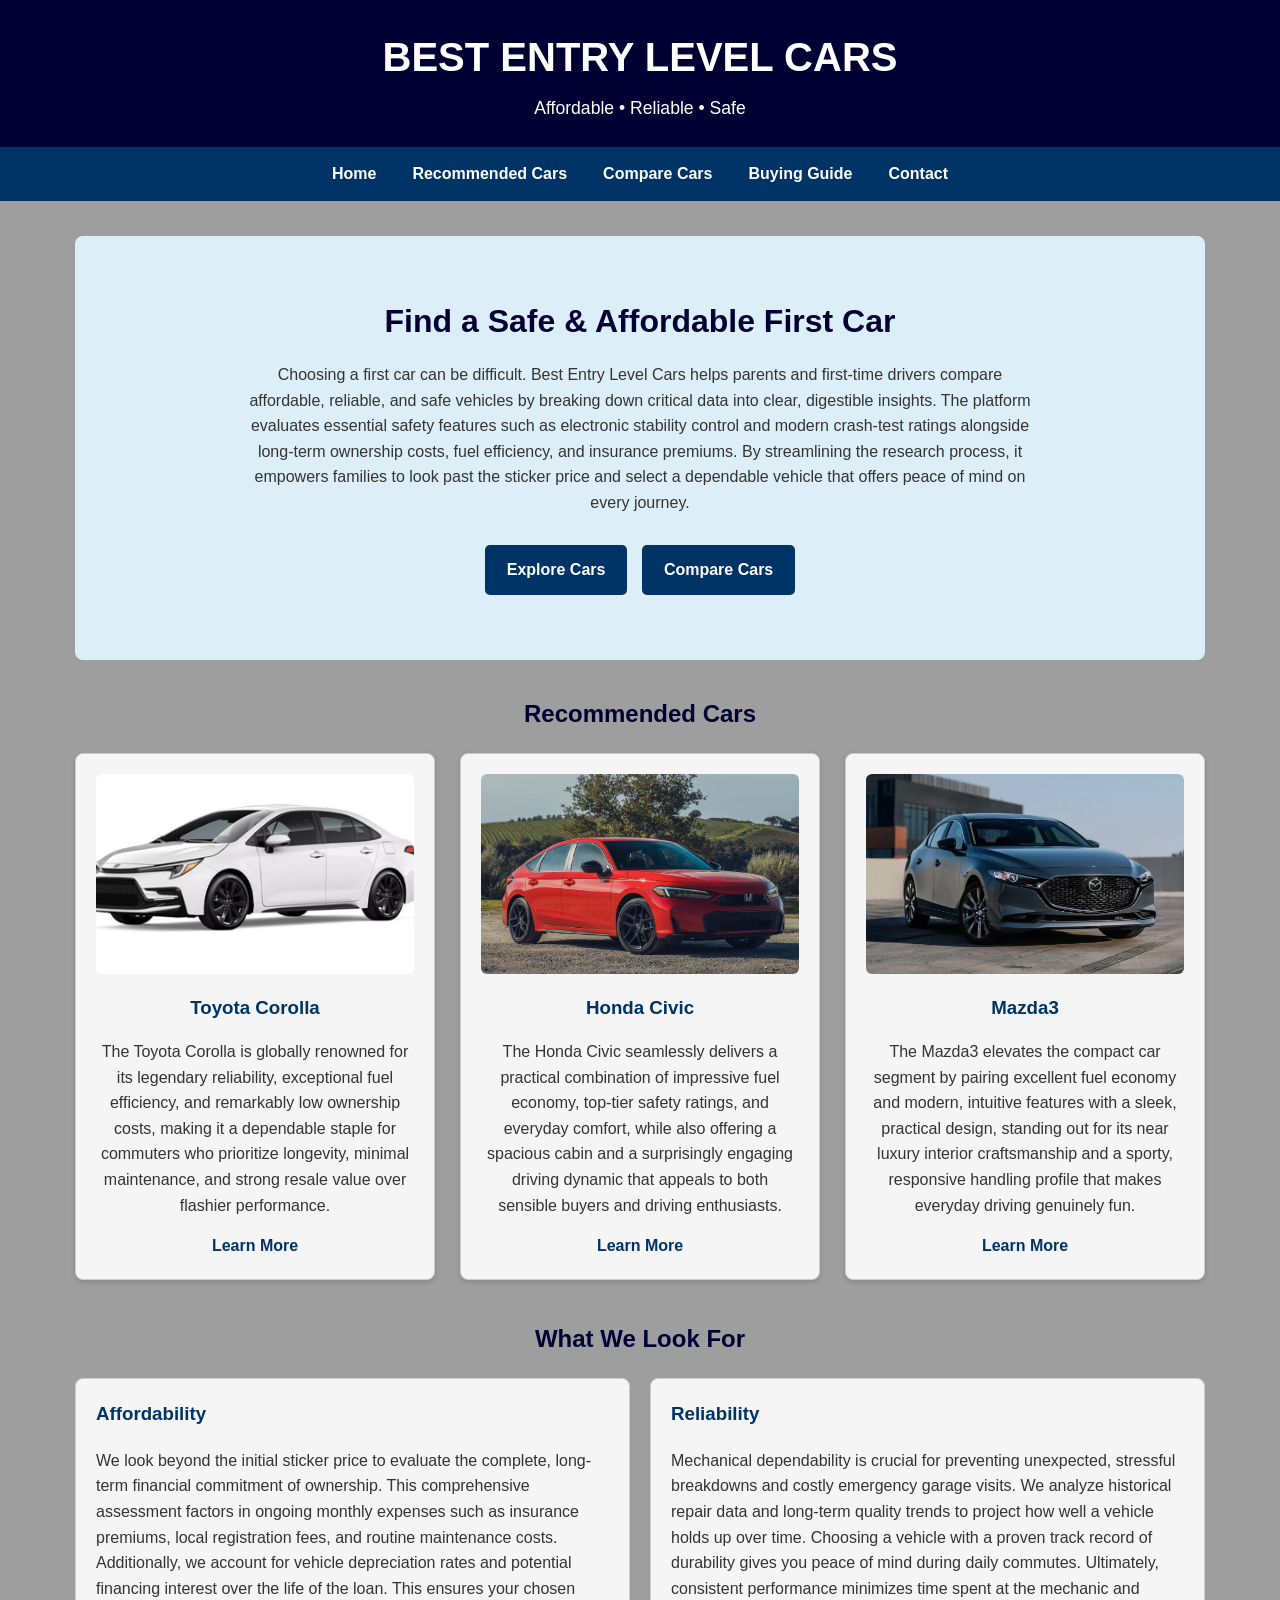
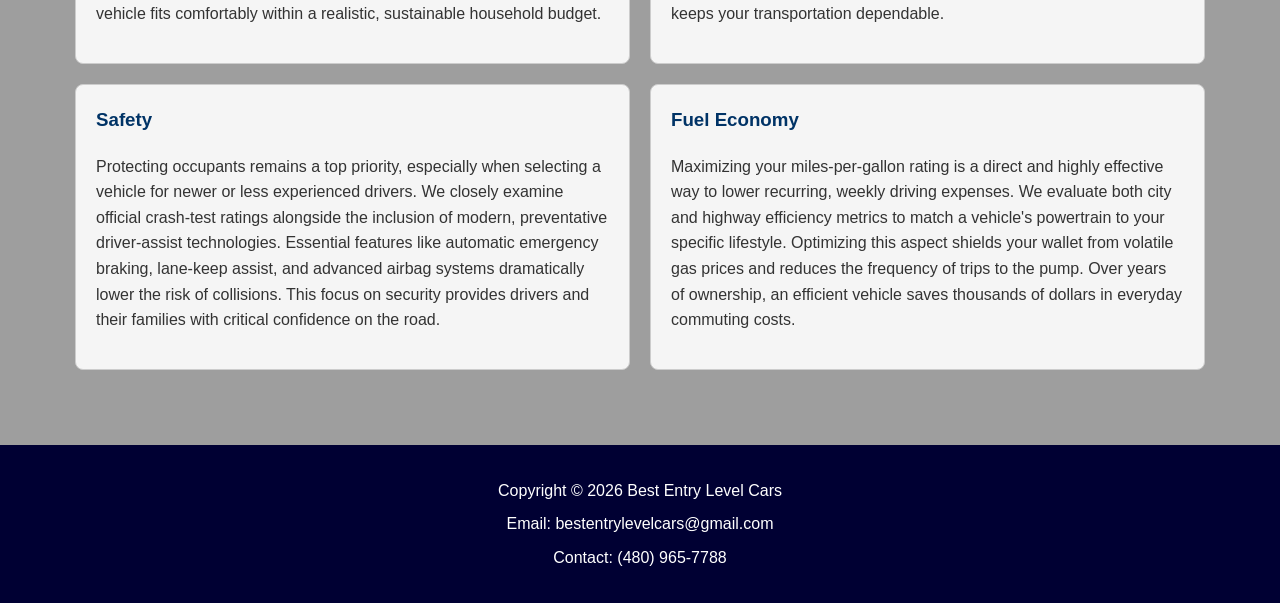
<file: index.html>
<!DOCTYPE html>
<html lang="en">
<head>
    <meta charset="UTF-8">
    <meta name="viewport" content="width=device-width, initial-scale=1.0">
    <title>Best Entry Level Cars</title>
    <link rel="stylesheet" href="style.css">
</head>

<body>

    <header>
        <h1>BEST ENTRY LEVEL CARS</h1>
        <p>Affordable • Reliable • Safe</p>
    </header>

    <nav>
        <a href="index.html">Home</a>
        <a href="recommended.html">Recommended Cars</a>
        <a href="compare.html">Compare Cars</a>
        <a href="buying.html">Buying Guide</a>
        <a href="contact.html">Contact</a>
    </nav>

    <main>

        <section class="hero">
            <h2>Find a Safe &amp; Affordable First Car</h2>
            <p>
                Choosing a first car can be difficult. Best Entry Level Cars helps parents and first-time drivers compare affordable, reliable, 
                and safe vehicles by breaking down critical data into clear, digestible insights. The platform evaluates essential safety features such as 
                electronic stability control and modern crash-test ratings alongside long-term ownership costs, fuel efficiency, and insurance premiums. 
                By streamlining the research process, it empowers families to look past the sticker price and select a dependable vehicle that offers peace of 
                mind on every journey.
            </p>

            <a class="button" href="recommended.html">Explore Cars</a>
            <a class="button" href="compare.html">Compare Cars</a>
        </section>

        <section class="recommended">
            <h2>Recommended Cars</h2>

            <div class="car-container">

                <!-- Toyota Corolla -->
                <article class="car-card">
                    <img src="corolla.jpg"
                         alt="Toyota Corolla"
                         class="car-photo">

                    <h3>Toyota Corolla</h3>

                    <p>
                        The Toyota Corolla is globally renowned for its legendary reliability, exceptional fuel efficiency, and remarkably low 
                        ownership costs, making it a dependable staple for commuters who prioritize longevity, minimal maintenance, and strong resale value over 
                        flashier performance.
                    </p>

                    <a href="recommended.html">Learn More</a>
                </article>

                <!-- Honda Civic -->
                <article class="car-card">
                    <img src="civic.jpg"
                         alt="Honda Civic"
                         class="car-photo">

                    <h3>Honda Civic</h3>

                    <p>
                        The Honda Civic seamlessly delivers a practical combination of impressive fuel economy, top-tier safety ratings, 
                        and everyday comfort, while also offering a spacious cabin and a surprisingly engaging driving dynamic that appeals to 
                        both sensible buyers and driving enthusiasts.
                    </p>

                    <a href="recommended.html">Learn More</a>
                </article>

                <!-- Mazda3 -->
                <article class="car-card">
                    <img src="mazda3.jpg"
                         alt="Mazda3"
                         class="car-photo">

                    <h3>Mazda3</h3>

                    <p>
                        The Mazda3 elevates the compact car segment by pairing excellent fuel economy and modern, intuitive 
                        features with a sleek, practical design, standing out for its near luxury interior craftsmanship and a sporty, 
                        responsive handling profile that makes everyday driving genuinely fun.
                    </p>

                    <a href="recommended.html">Learn More</a>
                </article>

            </div>
        </section>

        <section class="why">
            <h2>What We Look For</h2>

            <div class="features">
                <div>
                    <h3>Affordability</h3>
                    <p>
                        We look beyond the initial sticker price to evaluate the complete, long-term financial commitment of ownership. 
                        This comprehensive assessment factors in ongoing monthly expenses such as insurance premiums, local registration fees, and routine maintenance costs. 
                        Additionally, we account for vehicle depreciation rates and potential financing interest over the life of the loan. 
                        This ensures your chosen vehicle fits comfortably within a realistic, sustainable household budget.
                    </p>
                </div>

                <div>
                    <h3>Reliability</h3>
                    <p>
                        Mechanical dependability is crucial for preventing unexpected, stressful breakdowns and costly emergency garage visits. 
                        We analyze historical repair data and long-term quality trends to project how well a vehicle holds up over time. 
                        Choosing a vehicle with a proven track record of durability gives you peace of mind during daily commutes. 
                        Ultimately, consistent performance minimizes time spent at the mechanic and keeps your transportation dependable.
                    </p>
                </div>

                <div>
                    <h3>Safety</h3>
                    <p>
                        Protecting occupants remains a top priority, especially when selecting a vehicle for newer or less experienced drivers. 
                        We closely examine official crash-test ratings alongside the inclusion of modern, preventative driver-assist technologies. 
                        Essential features like automatic emergency braking, lane-keep assist, and advanced airbag systems dramatically lower the risk of collisions. 
                        This focus on security provides drivers and their families with critical confidence on the road.
                    </p>
                </div>

                <div>
                    <h3>Fuel Economy</h3>
                    <p>
                        Maximizing your miles-per-gallon rating is a direct and highly effective way to lower recurring, weekly driving expenses. 
                        We evaluate both city and highway efficiency metrics to match a vehicle's powertrain to your specific lifestyle. 
                        Optimizing this aspect shields your wallet from volatile gas prices and reduces the frequency of trips to the pump. 
                        Over years of ownership, an efficient vehicle saves thousands of dollars in everyday commuting costs.
                    </p>
                </div>
            </div>
        </section>

    </main>

    <footer>

        <p>Copyright &copy; 2026 Best Entry Level Cars</p>
        <p>Email: bestentrylevelcars@gmail.com</p>
        <p>Contact: (480) 965-7788</p>

    </footer>

</body>
</html>
</file>
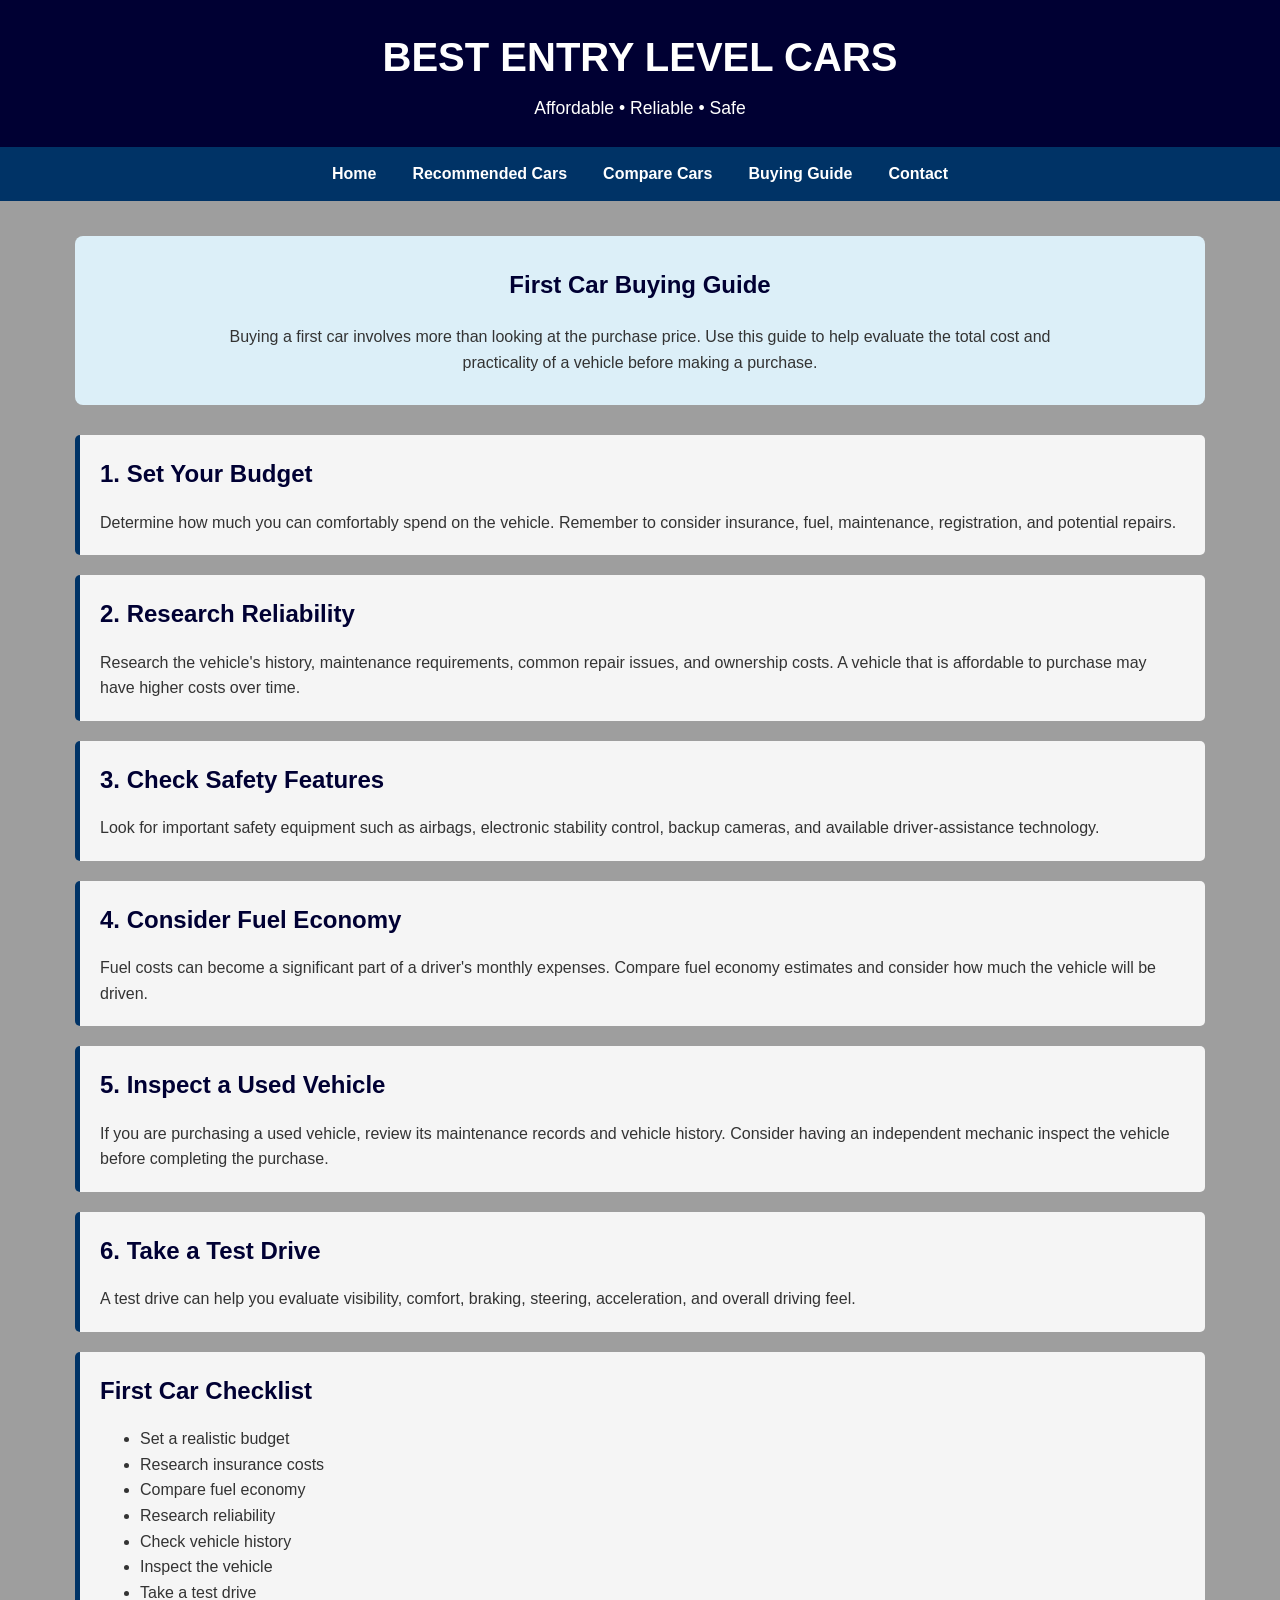
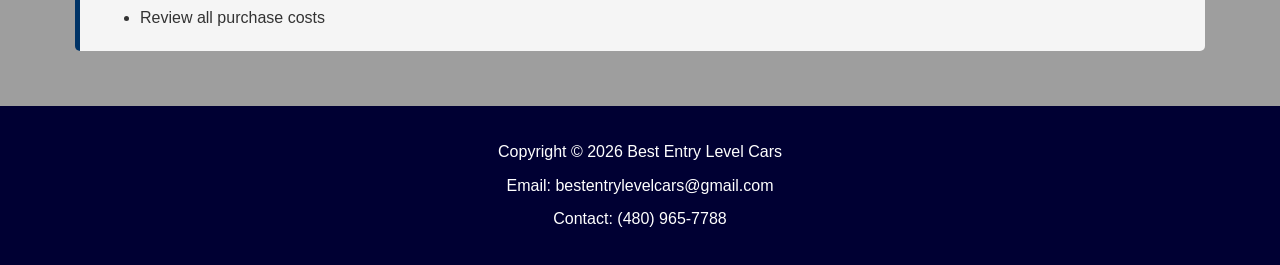
<file: buying.html>
<!DOCTYPE html>
<html lang="en">

<head>
    <meta charset="UTF-8">
    <meta name="viewport" content="width=device-width, initial-scale=1.0">
    <title>Buying Guide | Best Entry Level Cars</title>
    <link rel="stylesheet" href="style.css">
</head>

<body>

    <header>
        <h1>BEST ENTRY LEVEL CARS</h1>
        <p>Affordable • Reliable • Safe</p>
    </header>

    <nav>
        <a href="index.html">Home</a>
        <a href="recommended.html">Recommended Cars</a>
        <a href="compare.html">Compare Cars</a>
        <a href="buying.html">Buying Guide</a>
        <a href="contact.html">Contact</a>
    </nav>

    <main>

        <section class="page-intro">

            <h2>First Car Buying Guide</h2>

            <p>
                Buying a first car involves more than looking at the purchase
                price. Use this guide to help evaluate the total cost and
                practicality of a vehicle before making a purchase.
            </p>

        </section>


        <section class="buying-section">

            <h2>1. Set Your Budget</h2>

            <p>
                Determine how much you can comfortably spend on the vehicle.
                Remember to consider insurance, fuel, maintenance, registration,
                and potential repairs.
            </p>

        </section>


        <section class="buying-section">

            <h2>2. Research Reliability</h2>

            <p>
                Research the vehicle's history, maintenance requirements,
                common repair issues, and ownership costs. A vehicle that is
                affordable to purchase may have higher costs over time.
            </p>

        </section>


        <section class="buying-section">

            <h2>3. Check Safety Features</h2>

            <p>
                Look for important safety equipment such as airbags,
                electronic stability control, backup cameras, and available
                driver-assistance technology.
            </p>

        </section>


        <section class="buying-section">

            <h2>4. Consider Fuel Economy</h2>

            <p>
                Fuel costs can become a significant part of a driver's
                monthly expenses. Compare fuel economy estimates and consider
                how much the vehicle will be driven.
            </p>

        </section>


        <section class="buying-section">

            <h2>5. Inspect a Used Vehicle</h2>

            <p>
                If you are purchasing a used vehicle, review its maintenance
                records and vehicle history. Consider having an independent
                mechanic inspect the vehicle before completing the purchase.
            </p>

        </section>


        <section class="buying-section">

            <h2>6. Take a Test Drive</h2>

            <p>
                A test drive can help you evaluate visibility, comfort,
                braking, steering, acceleration, and overall driving feel.
            </p>

        </section>


        <section class="buying-section">

            <h2>First Car Checklist</h2>

            <ul>
                <li>Set a realistic budget</li>
                <li>Research insurance costs</li>
                <li>Compare fuel economy</li>
                <li>Research reliability</li>
                <li>Check vehicle history</li>
                <li>Inspect the vehicle</li>
                <li>Take a test drive</li>
                <li>Review all purchase costs</li>
            </ul>

        </section>

    </main>


    <footer>

        <p>Copyright &copy; 2026 Best Entry Level Cars</p>
        <p>Email: bestentrylevelcars@gmail.com</p>
        <p>Contact: (480) 965-7788</p>

    </footer>

</body>
</html>
</file>
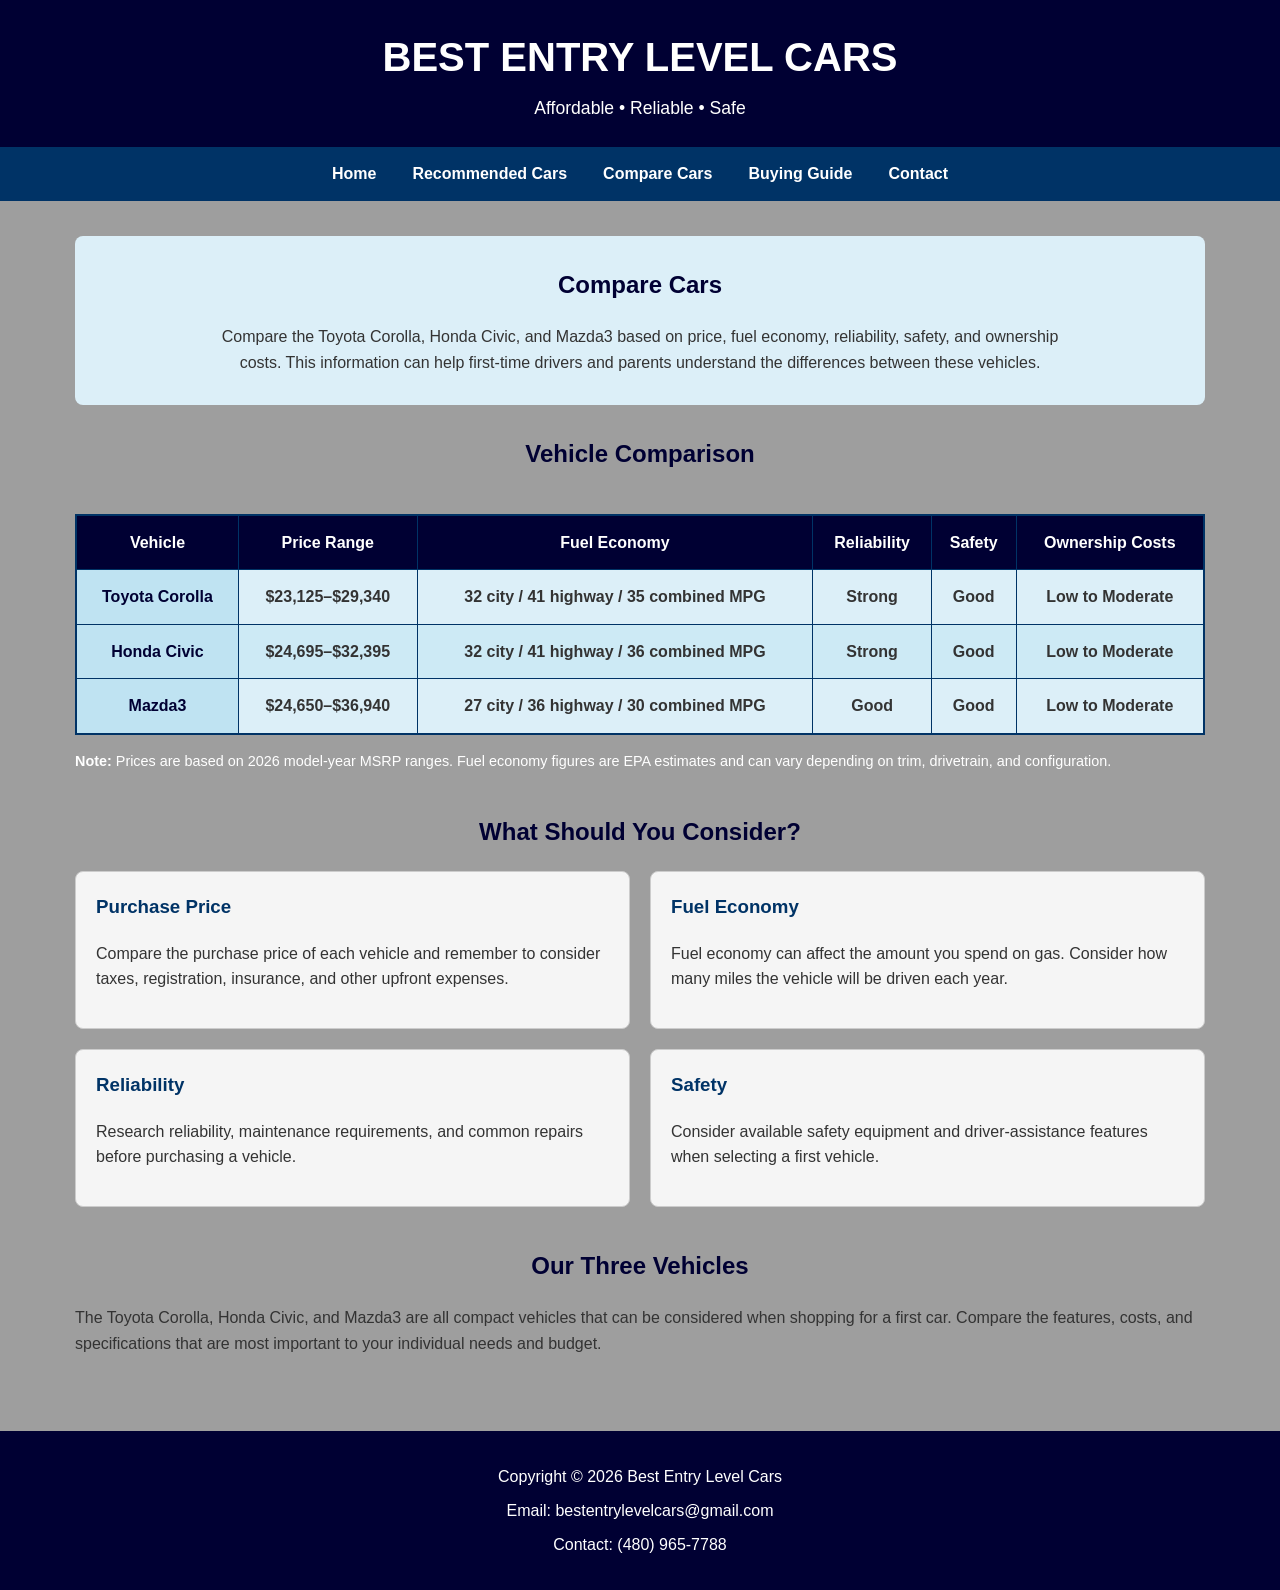
<file: compare.html>
<!DOCTYPE html>
<html lang="en">

<head>
    <meta charset="UTF-8">
    <meta name="viewport" content="width=device-width, initial-scale=1.0">
    <title>Compare Cars | Best Entry Level Cars</title>
    <link rel="stylesheet" href="style.css">
</head>

<body>

    <header>
        <h1>BEST ENTRY LEVEL CARS</h1>
        <p>Affordable • Reliable • Safe</p>
    </header>

    <nav>
        <a href="index.html">Home</a>
        <a href="recommended.html">Recommended Cars</a>
        <a href="compare.html">Compare Cars</a>
        <a href="buying.html">Buying Guide</a>
        <a href="contact.html">Contact</a>
    </nav>

    <main>

        <section class="page-intro">

            <h2>Compare Cars</h2>

            <p>
                Compare the Toyota Corolla, Honda Civic, and Mazda3 based on
                price, fuel economy, reliability, safety, and ownership costs.
                This information can help first-time drivers and parents
                understand the differences between these vehicles.
            </p>

        </section>


        <section class="comparison">

            <h2>Vehicle Comparison</h2>

            <div class="table-container">

                <table>

                    <thead>
                        <tr>
                            <th>Vehicle</th>
                            <th>Price Range</th>
                            <th>Fuel Economy</th>
                            <th>Reliability</th>
                            <th>Safety</th>
                            <th>Ownership Costs</th>
                        </tr>
                    </thead>

                    <tbody>

                        <tr>
                            <th>Toyota Corolla</th>
                            <td>$23,125–$29,340</td>
                            <td>32 city / 41 highway / 35 combined MPG</td>
                            <td>Strong</td>
                            <td>Good</td>
                            <td>Low to Moderate</td>
                        </tr>

                        <tr>
                            <th>Honda Civic</th>
                            <td>$24,695–$32,395</td>
                            <td>32 city / 41 highway / 36 combined MPG</td>
                            <td>Strong</td>
                            <td>Good</td>
                            <td>Low to Moderate</td>
                        </tr>

                        <tr>
                            <th>Mazda3</th>
                            <td>$24,650–$36,940</td>
                            <td>27 city / 36 highway / 30 combined MPG</td>
                            <td>Good</td>
                            <td>Good</td>
                            <td>Low to Moderate</td>
                        </tr>

                    </tbody>

                </table>

            </div>

            <p class="table-note">
                <strong>Note:</strong> Prices are based on 2026 model-year
                MSRP ranges. Fuel economy figures are EPA estimates and can
                vary depending on trim, drivetrain, and configuration.
            </p>

        </section>


        <section class="comparison-notes">

            <h2>What Should You Consider?</h2>

            <div class="features">

                <div>
                    <h3>Purchase Price</h3>
                    <p>
                        Compare the purchase price of each vehicle and remember
                        to consider taxes, registration, insurance, and other
                        upfront expenses.
                    </p>
                </div>

                <div>
                    <h3>Fuel Economy</h3>
                    <p>
                        Fuel economy can affect the amount you spend on gas.
                        Consider how many miles the vehicle will be driven each
                        year.
                    </p>
                </div>

                <div>
                    <h3>Reliability</h3>
                    <p>
                        Research reliability, maintenance requirements, and
                        common repairs before purchasing a vehicle.
                    </p>
                </div>

                <div>
                    <h3>Safety</h3>
                    <p>
                        Consider available safety equipment and driver-assistance
                        features when selecting a first vehicle.
                    </p>
                </div>

            </div>

        </section>


        <section class="comparison-notes">

            <h2>Our Three Vehicles</h2>

            <p>
                The Toyota Corolla, Honda Civic, and Mazda3 are all compact
                vehicles that can be considered when shopping for a first car.
                Compare the features, costs, and specifications that are most
                important to your individual needs and budget.
            </p>

        </section>

    </main>


    <footer>

        <p>Copyright &copy; 2026 Best Entry Level Cars</p>
        <p>Email: bestentrylevelcars@gmail.com</p>
        <p>Contact: (480) 965-7788</p>

    </footer>

</body>
</html>
</file>
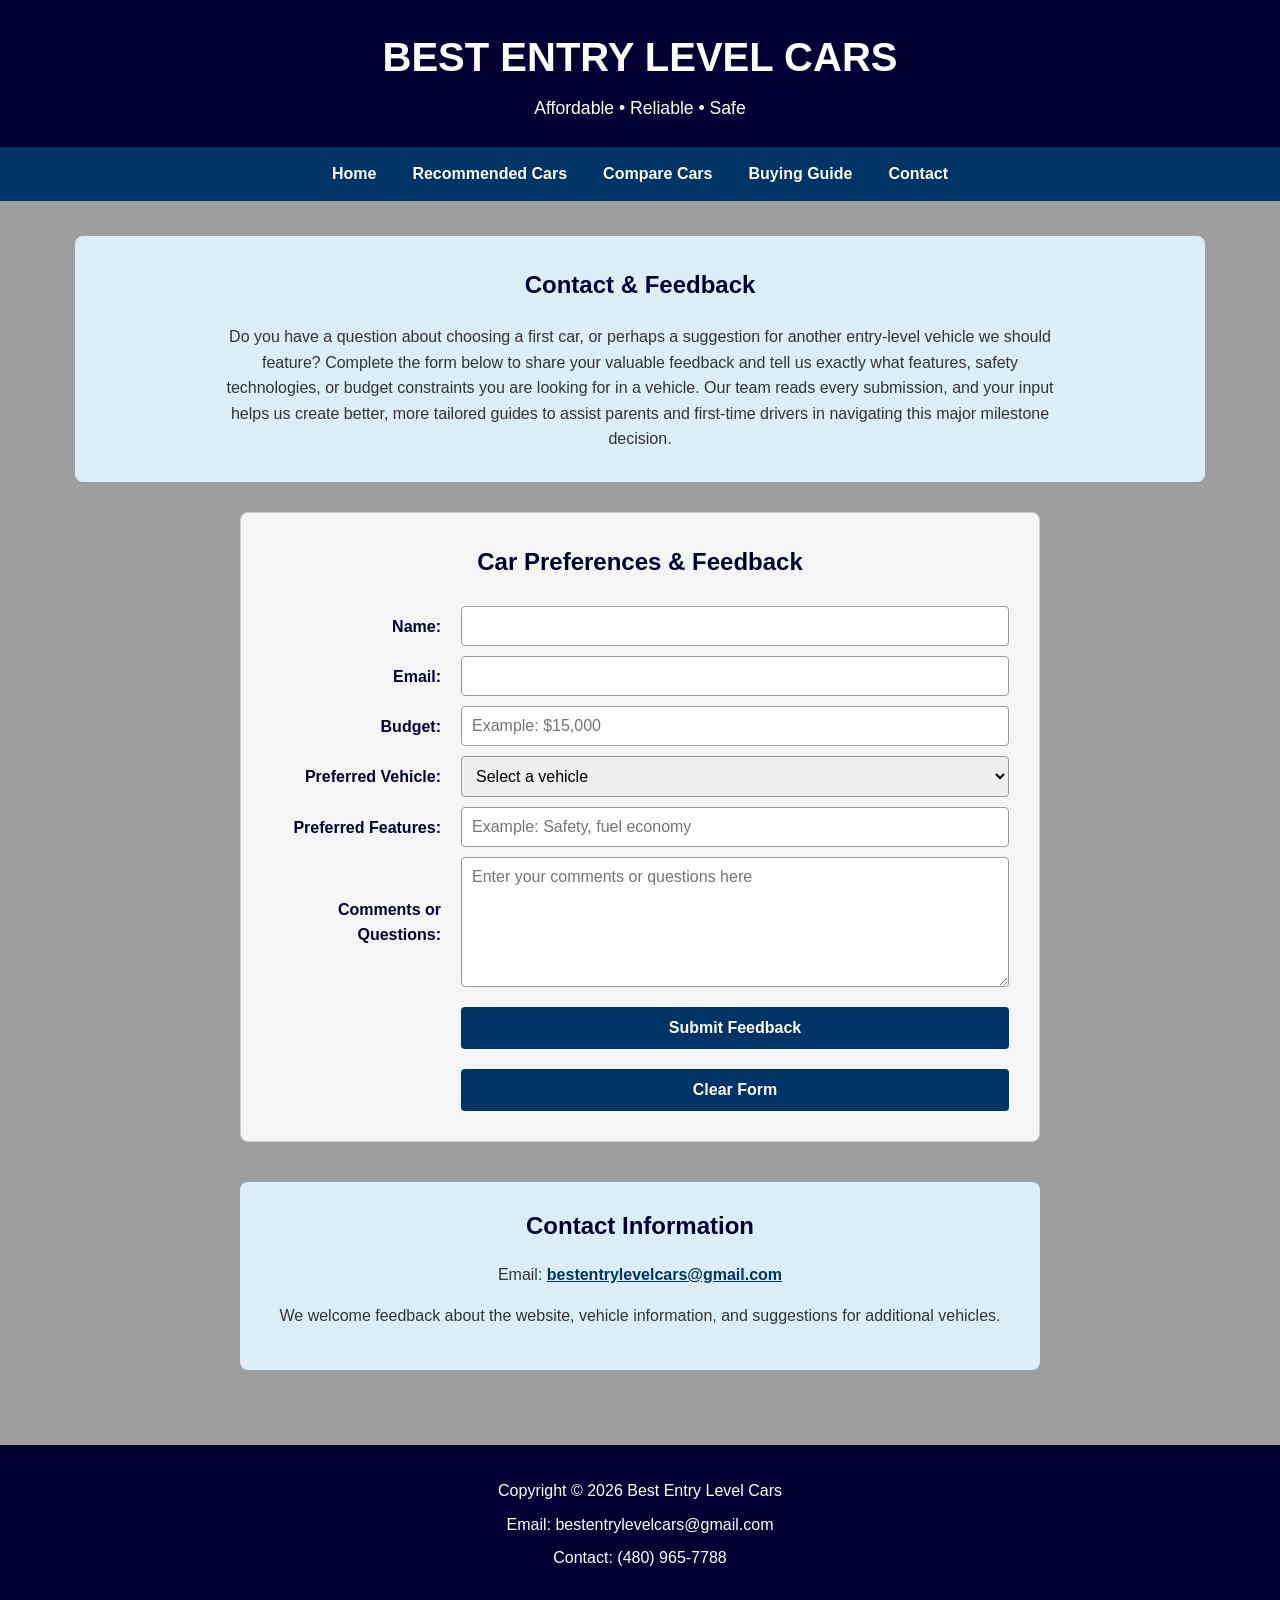
<file: contact.html>
<!DOCTYPE html>
<html lang="en">

<head>
    <meta charset="UTF-8">
    <meta name="viewport" content="width=device-width, initial-scale=1.0">
    <title>Contact | Best Entry Level Cars</title>
    <link rel="stylesheet" href="style.css">
</head>

<body>

    <header>
        <h1>BEST ENTRY LEVEL CARS</h1>
        <p>Affordable • Reliable • Safe</p>
    </header>

    <nav>
        <a href="index.html">Home</a>
        <a href="recommended.html">Recommended Cars</a>
        <a href="compare.html">Compare Cars</a>
        <a href="buying.html">Buying Guide</a>
        <a href="contact.html">Contact</a>
    </nav>

    <main>

        <section class="page-intro">

            <h2>Contact &amp; Feedback</h2>

            <p>
                Do you have a question about choosing a first car, or perhaps a suggestion for another entry-level vehicle 
                we should feature? Complete the form below to share your valuable feedback and tell us exactly what features, 
                safety technologies, or budget constraints you are looking for in a vehicle. Our team reads every submission, 
                and your input helps us create better, more tailored guides to assist parents and first-time drivers in navigating 
                this major milestone decision.
            </p>

        </section>


        <section class="contact-form">

            <h2>Car Preferences &amp; Feedback</h2>

            <form action="#" method="post">

                <label for="name">Name:</label>
                <input type="text" id="name" name="name" required>


                <label for="email">Email:</label>
                <input type="email" id="email" name="email" required>


                <label for="budget">Budget:</label>
                <input type="text" id="budget" name="budget"
                       placeholder="Example: $15,000">


                <label for="vehicle">Preferred Vehicle:</label>

                <select id="vehicle" name="vehicle">

                    <option value="">Select a vehicle</option>
                    <option value="corolla">Toyota Corolla</option>
                    <option value="civic">Honda Civic</option>
                    <option value="mazda3">Mazda3</option>
                    <option value="other">Other</option>

                </select>


                <label for="features">Preferred Features:</label>

                <input type="text"
                       id="features"
                       name="features"
                       placeholder="Example: Safety, fuel economy">


                <label for="comments">Comments or Questions:</label>

                <textarea id="comments"
                          name="comments"
                          rows="6"
                          cols="30"
                          placeholder="Enter your comments or questions here"></textarea>


                <input type="submit" value="Submit Feedback">

                <input type="reset" value="Clear Form">

            </form>

        </section>


        <section class="contact-information">

            <h2>Contact Information</h2>

            <p>
                Email:
                <a href="mailto:bestentrylevelcars@gmail.com">
                    bestentrylevelcars@gmail.com
                </a>
            </p>

            <p>
                We welcome feedback about the website, vehicle information,
                and suggestions for additional vehicles.
            </p>

        </section>

    </main>


    <footer>

        <p>Copyright &copy; 2026 Best Entry Level Cars</p>
        <p>Email: bestentrylevelcars@gmail.com</p>
        <p>Contact: (480) 965-7788</p>

    </footer>

</body>
</html>
</file>
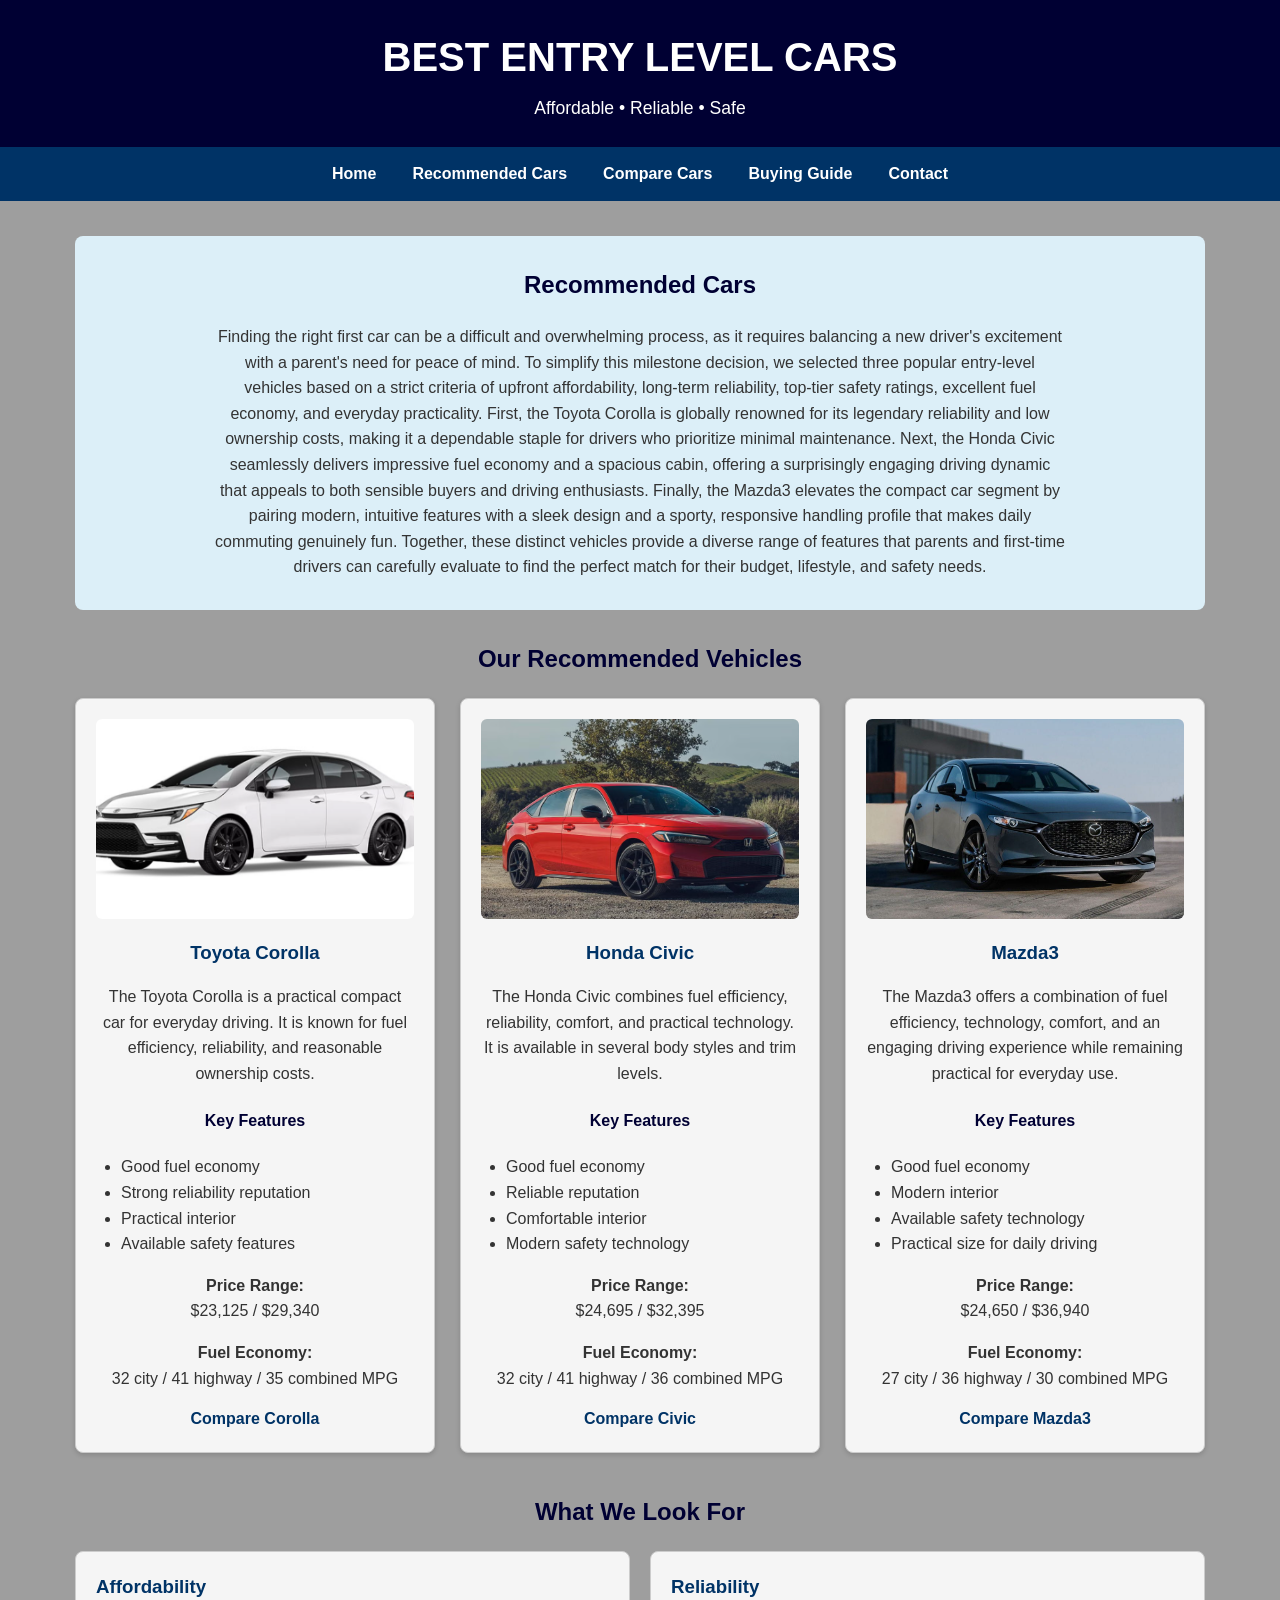
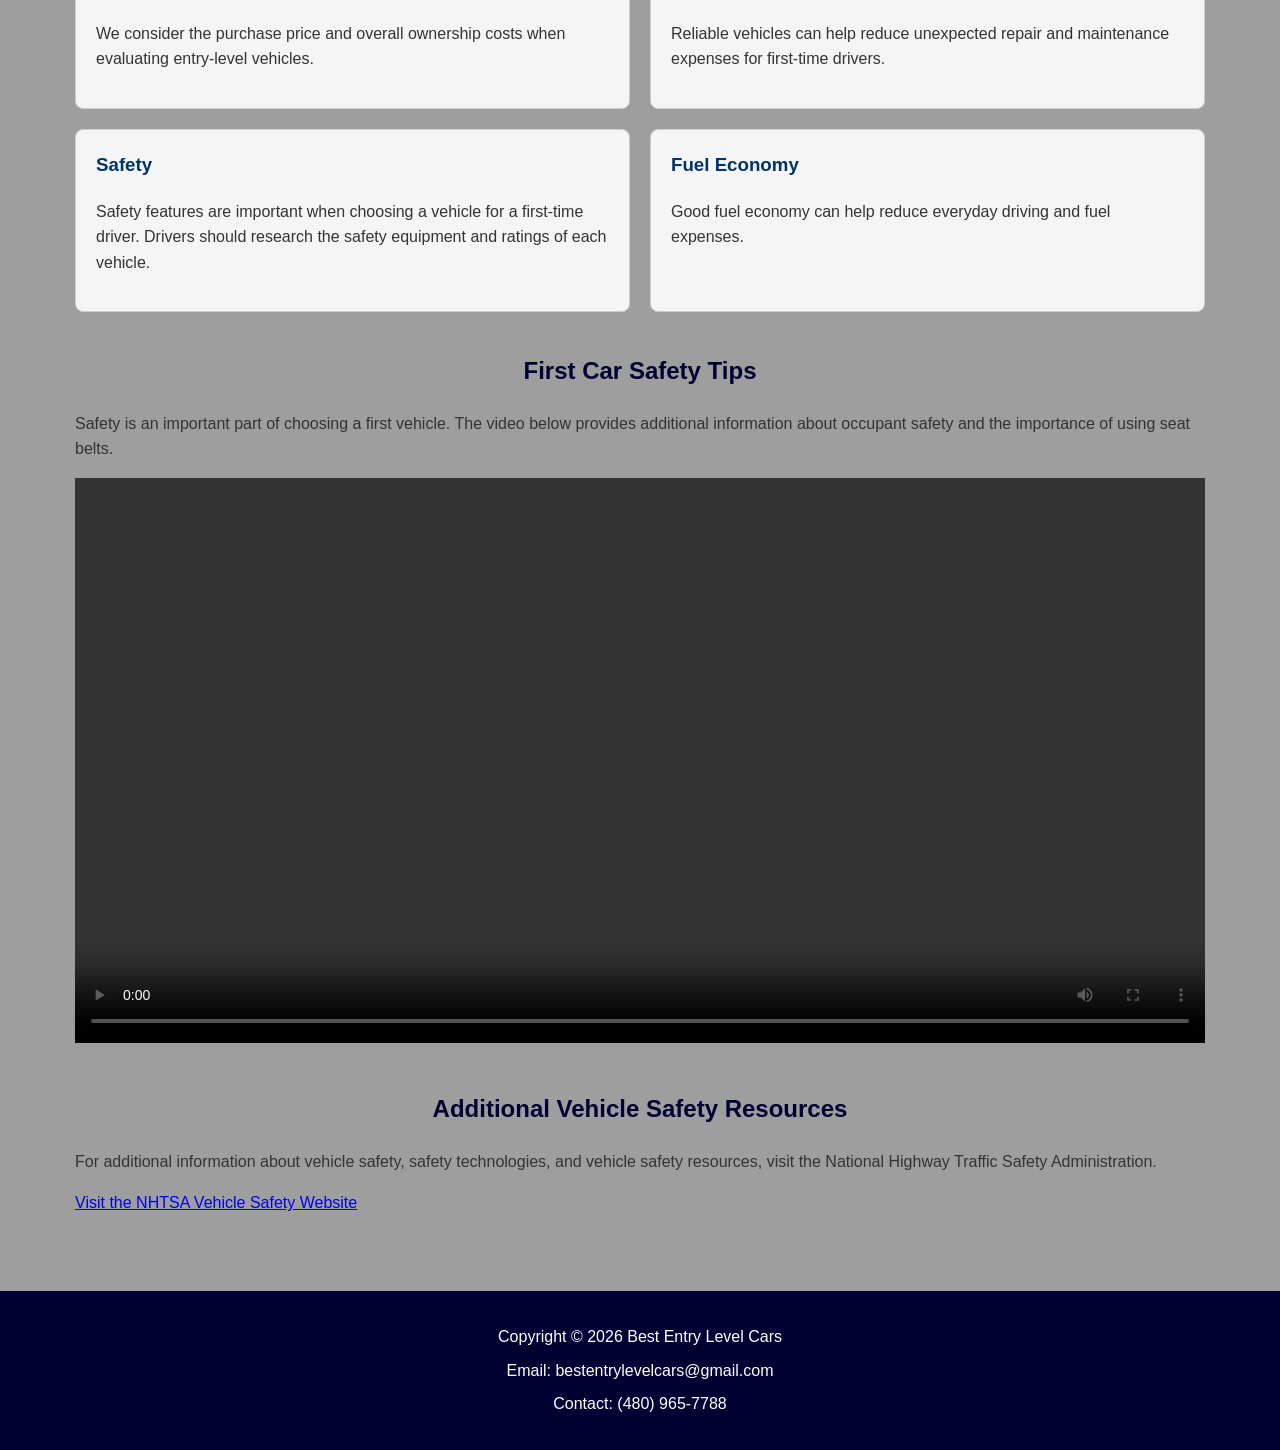
<file: recommended.html>
<!DOCTYPE html>
<html lang="en">

<head>
    <meta charset="UTF-8">

    <meta name="viewport" content="width=device-width, initial-scale=1.0">

    <meta name="description"
          content="Explore recommended affordable, reliable, and safe entry-level cars for first-time drivers and parents.">

    <meta name="keywords"
          content="entry level cars, first car, Toyota Corolla, Honda Civic, Mazda3, affordable cars, safe cars">

    <meta name="author"
          content="Rithvik Talakayala">

    <title>Recommended Cars | Best Entry Level Cars</title>

    <link rel="stylesheet" href="style.css">
</head>

<body>

    <!-- HEADER -->
    <header>
        <h1>BEST ENTRY LEVEL CARS</h1>
        <p>Affordable • Reliable • Safe</p>
    </header>


    <!-- NAVIGATION -->
    <nav>
        <a href="index.html">Home</a>
        <a href="recommended.html">Recommended Cars</a>
        <a href="compare.html">Compare Cars</a>
        <a href="buying.html">Buying Guide</a>
        <a href="contact.html">Contact</a>
    </nav>


    <!-- MAIN CONTENT -->
    <main>

        <!-- PAGE INTRODUCTION -->
        <section class="page-intro">

            <h2>Recommended Cars</h2>

            <p>
                Finding the right first car can be a difficult and overwhelming process, as it requires balancing a new driver's excitement with 
                a parent's need for peace of mind. To simplify this milestone decision, we selected three popular entry-level vehicles based on a 
                strict criteria of upfront affordability, long-term reliability, top-tier safety ratings, excellent fuel economy, and everyday practicality. 
                First, the Toyota Corolla is globally renowned for its legendary reliability and low ownership costs, making it a dependable staple for 
                drivers who prioritize minimal maintenance. Next, the Honda Civic seamlessly delivers impressive fuel economy and a spacious cabin, 
                offering a surprisingly engaging driving dynamic that appeals to both sensible buyers and driving enthusiasts. Finally, the Mazda3 elevates 
                the compact car segment by pairing modern, intuitive features with a sleek design and a sporty, responsive handling profile that makes daily 
                commuting genuinely fun. Together, these distinct vehicles provide a diverse range of features that parents and first-time drivers can carefully 
                evaluate to find the perfect match for their budget, lifestyle, and safety needs.
            </p>

        </section>


        <!-- RECOMMENDED CARS -->
        <section class="recommended">

            <h2>Our Recommended Vehicles</h2>

            <div class="car-container">


                <!-- TOYOTA COROLLA -->
                <article class="car-card">

                    <img src="corolla.jpg"
                         alt="Toyota Corolla"
                         class="car-photo">

                    <h3>Toyota Corolla</h3>

                    <p>
                        The Toyota Corolla is a practical compact car for
                        everyday driving. It is known for fuel efficiency,
                        reliability, and reasonable ownership costs.
                    </p>

                    <h4>Key Features</h4>

                    <ul>
                        <li>Good fuel economy</li>
                        <li>Strong reliability reputation</li>
                        <li>Practical interior</li>
                        <li>Available safety features</li>
                    </ul>

                    <p>
                        <strong>Price Range:</strong><br>
                        $23,125 / $29,340
                    </p>

                    <p>
                        <strong>Fuel Economy:</strong><br>
                        32 city / 41 highway / 35 combined MPG
                    </p>

                    <a href="compare.html">Compare Corolla</a>

                </article>


                <!-- HONDA CIVIC -->
                <article class="car-card">

                    <img src="civic.jpg"
                         alt="Honda Civic"
                         class="car-photo">

                    <h3>Honda Civic</h3>

                    <p>
                        The Honda Civic combines fuel efficiency, reliability,
                        comfort, and practical technology. It is available in
                        several body styles and trim levels.
                    </p>

                    <h4>Key Features</h4>

                    <ul>
                        <li>Good fuel economy</li>
                        <li>Reliable reputation</li>
                        <li>Comfortable interior</li>
                        <li>Modern safety technology</li>
                    </ul>

                    <p>
                        <strong>Price Range:</strong><br>
                        $24,695 / $32,395
                    </p>

                    <p>
                        <strong>Fuel Economy:</strong><br>
                        32 city / 41 highway / 36 combined MPG
                    </p>

                    <a href="compare.html">Compare Civic</a>

                </article>


                <!-- MAZDA3 -->
                <article class="car-card">

                    <img src="mazda3.jpg"
                         alt="Mazda3"
                         class="car-photo">

                    <h3>Mazda3</h3>

                    <p>
                        The Mazda3 offers a combination of fuel efficiency,
                        technology, comfort, and an engaging driving experience
                        while remaining practical for everyday use.
                    </p>

                    <h4>Key Features</h4>

                    <ul>
                        <li>Good fuel economy</li>
                        <li>Modern interior</li>
                        <li>Available safety technology</li>
                        <li>Practical size for daily driving</li>
                    </ul>

                    <p>
                        <strong>Price Range:</strong><br>
                        $24,650 / $36,940
                    </p>

                    <p>
                        <strong>Fuel Economy:</strong><br>
                        27 city / 36 highway / 30 combined MPG
                    </p>

                    <a href="compare.html">Compare Mazda3</a>

                </article>

            </div>

        </section>


        <!-- WHAT WE LOOK FOR -->
        <section class="why">

            <h2>What We Look For</h2>

            <div class="features">

                <div>

                    <h3>Affordability</h3>

                    <p>
                        We consider the purchase price and overall ownership
                        costs when evaluating entry-level vehicles.
                    </p>

                </div>


                <div>

                    <h3>Reliability</h3>

                    <p>
                        Reliable vehicles can help reduce unexpected repair
                        and maintenance expenses for first-time drivers.
                    </p>

                </div>


                <div>

                    <h3>Safety</h3>

                    <p>
                        Safety features are important when choosing a vehicle
                        for a first-time driver. Drivers should research the
                        safety equipment and ratings of each vehicle.
                    </p>

                </div>


                <div>

                    <h3>Fuel Economy</h3>

                    <p>
                        Good fuel economy can help reduce everyday driving
                        and fuel expenses.
                    </p>

                </div>

            </div>

        </section>


        <!-- HTML5 VIDEO -->
        <section class="comparison-notes">

            <h2>First Car Safety Tips</h2>

            <p>
                Safety is an important part of choosing a first vehicle.
                The video below provides additional information about
                occupant safety and the importance of using seat belts.
            </p>

            <video controls width="100%">

                <source src="car-safety.mp4"
                        type="video/mp4">

            </video>

        </section>


        <!-- EXTERNAL RESOURCE -->
        <section class="comparison-notes">

            <h2>Additional Vehicle Safety Resources</h2>

            <p>
                For additional information about vehicle safety, safety
                technologies, and vehicle safety resources, visit the
                National Highway Traffic Safety Administration.
            </p>

            <p>
                <a href="https://www.nhtsa.gov/"
                   target="_blank"
                   rel="noopener noreferrer">
                    Visit the NHTSA Vehicle Safety Website
                </a>
            </p>

        </section>

    </main>


    <!-- FOOTER -->
    <footer>

        <p>Copyright &copy; 2026 Best Entry Level Cars</p>
        <p>Email: bestentrylevelcars@gmail.com</p>
        <p>Contact: (480) 965-7788</p>

    </footer>

</body>
</html>
</file>
<file: style.css>
* {
    box-sizing: border-box;
}

body {
    margin: 0;
    background-color: #9e9e9e;
    color: #333333;
    font-family: Arial, "Helvetica Neue", sans-serif;
    line-height: 1.6;
}


/* ================================
   HEADER
   ================================ */

header {
    background-color: #000033;
    color: white;
    text-align: center;
    padding: 25px 15px;
}

header h1 {
    margin: 0;
    font-size: 2em;
}

header p {
    margin: 5px 0 0;
    font-size: 1.1em;
}


/* ================================
   NAVIGATION
   ================================ */

nav {
    background-color: #003366;
    display: flex;
    flex-direction: column;
    text-align: center;
}

nav a {
    color: white;
    text-decoration: none;
    padding: 12px;
    border-bottom: 1px solid #557799;
    font-weight: bold;
}

nav a:hover {
    background-color: #90C7E3;
    color: #000033;
}


/* ================================
   MAIN CONTENT
   ================================ */

main {
    max-width: 1200px;
    margin: 0 auto;
    background-color: #9e9e9e;
    padding: 20px;
}

h2 {
    color: #000033;
    text-align: center;
    margin-top: 0;
}

h3 {
    color: #003366;
}

h4 {
    color: #000033;
}


/* ================================
   HOME PAGE HERO
   ================================ */

.hero {
    background-color: #DCEFF8;
    text-align: center;
    padding: 45px 20px;
    margin-bottom: 35px;
    border-radius: 8px;
}

.hero h2 {
    font-size: 2em;
    margin-bottom: 15px;
}

.hero p {
    max-width: 800px;
    margin: 0 auto 25px;
}


/* ================================
   BUTTONS
   ================================ */

.button {
    display: inline-block;
    background-color: #003366;
    color: white;
    text-decoration: none;
    padding: 12px 22px;
    margin: 5px;
    border-radius: 5px;
    font-weight: bold;
}

.button:hover {
    background-color: #90C7E3;
    color: #000033;
}


/* ================================
   PAGE INTRODUCTION
   ================================ */

.page-intro {
    background-color: #DCEFF8;
    padding: 30px;
    margin-bottom: 30px;
    text-align: center;
    border-radius: 8px;
}

.page-intro p {
    max-width: 850px;
    margin: 0 auto;
}


/* ================================
   RECOMMENDED CARS
   ================================ */

.recommended {
    margin-bottom: 40px;
}

.car-container {
    display: grid;
    grid-template-columns: 1fr;
    gap: 25px;
}

.car-card {
    background-color: #F5F5F5;
    border: 1px solid #CCCCCC;
    border-radius: 8px;
    padding: 20px;
    text-align: center;
    box-shadow: 0 2px 5px rgba(0, 0, 0, 0.15);
}

.car-card h3 {
    margin-bottom: 10px;
}

.car-card p {
    margin-bottom: 15px;
}

.car-card a {
    color: #003366;
    font-weight: bold;
    text-decoration: none;
}

.car-card a:hover {
    text-decoration: underline;
}


/* ================================
   CAR IMAGES
   ================================ */

.car-photo {
    width: 100%;
    max-width: 350px;
    height: 220px;
    object-fit: cover;
    display: block;
    margin: 0 auto 15px;
    border-radius: 6px;
}

.car-card ul {
    text-align: left;
    padding-left: 25px;
}


/* ================================
   WHAT WE LOOK FOR
   ================================ */

.why {
    margin-top: 40px;
    margin-bottom: 40px;
}

.features {
    display: grid;
    grid-template-columns: 1fr;
    gap: 20px;
}

.features div {
    background-color: #F5F5F5;
    border: 1px solid #CCCCCC;
    padding: 20px;
    border-radius: 8px;
}

.features h3 {
    margin-top: 0;
}


/* ================================
   COMPARE PAGE
   ================================ */

.comparison {
    margin-bottom: 40px;
}

.table-container {
    overflow-x: auto;
}

table {
    width: 100%;
    border-collapse: collapse;
    margin-top: 20px;
    background-color: #DCEFF8;
    border: 2px solid #003366;
}


/* Bold all table information */

table th,
table td {
    border: 1px solid #003366;
    padding: 14px 10px;
    text-align: center;
    font-weight: bold;
}


/* Table header */

table thead th {
    background-color: #000033;
    color: white;
    font-weight: bold;
}


/* Vehicle names */

table tbody th {
    background-color: #BFE3F2;
    color: #000033;
    font-weight: bold;
}


/* Light blue table information */

table tbody td {
    background-color: #DCEFF8;
    color: #333333;
    font-weight: bold;
}


/* Alternating table rows */

table tbody tr:nth-child(even) td {
    background-color: #CDEAF5;
}


/* Table hover */

table tbody tr:hover td,
table tbody tr:hover th {
    background-color: #A9D8EC;
}


/* ================================
   TABLE NOTE
   ================================ */

.table-note {
    margin-top: 15px;
    font-size: 0.9em;
    color: white;
}


/* ================================
   COMPARISON NOTES
   ================================ */

.comparison-notes {
    margin-top: 40px;
    margin-bottom: 40px;
}


/* ================================
   BUYING GUIDE
   ================================ */

.buying-section {
    background-color: #F5F5F5;
    border-left: 5px solid #003366;
    padding: 20px;
    margin-bottom: 20px;
    border-radius: 5px;
}

.buying-section h2 {
    text-align: left;
    margin-bottom: 10px;
}

.buying-section p {
    margin-bottom: 0;
}

.buying-section ul {
    margin-bottom: 0;
}


/* ================================
   CONTACT FORM
   ================================ */

.contact-form {
    max-width: 800px;
    margin: 0 auto 40px;
    background-color: #F5F5F5;
    padding: 30px;
    border: 1px solid #CCCCCC;
    border-radius: 8px;
}

.contact-form h2 {
    margin-bottom: 25px;
}

form {
    display: grid;
    gap: 10px;
}

label {
    font-weight: bold;
    color: #000033;
}

input,
select,
textarea {
    width: 100%;
    padding: 10px;
    border: 1px solid #999999;
    border-radius: 4px;
    font-family: Arial, "Helvetica Neue", sans-serif;
    font-size: 1em;
}

textarea {
    resize: vertical;
}


/* Form buttons */

input[type="submit"],
input[type="reset"] {
    background-color: #003366;
    color: white;
    border: none;
    padding: 12px;
    margin-top: 10px;
    cursor: pointer;
    font-weight: bold;
}

input[type="submit"]:hover,
input[type="reset"]:hover {
    background-color: #90C7E3;
    color: #000033;
}


/* ================================
   CONTACT INFORMATION
   ================================ */

.contact-information {
    max-width: 800px;
    margin: 0 auto 40px;
    padding: 25px;
    background-color: #DCEFF8;
    border-radius: 8px;
    text-align: center;
}

.contact-information h2 {
    margin-bottom: 15px;
}

.contact-information a {
    color: #003366;
    font-weight: bold;
}


/* ================================
   FOOTER
   ================================ */

footer {
    background-color: #000033;
    color: white;
    text-align: center;
    padding: 25px 15px;
}

footer p {
    margin: 8px 0;
}

footer a {
    color: white;
    text-decoration: none;
}

footer a:hover {
    color: #90C7E3;
    text-decoration: underline;
}


/* ================================
   TABLET / DESKTOP LAYOUT
   ================================ */

@media (min-width: 600px) {

    nav {
        flex-direction: row;
        justify-content: center;
    }

    nav a {
        border-bottom: none;
        padding: 14px 18px;
    }

    .car-container {
        grid-template-columns: repeat(3, 1fr);
    }

    .features {
        grid-template-columns: repeat(2, 1fr);
    }

    form {
        grid-template-columns: 180px 1fr;
        align-items: center;
    }

    form label {
        text-align: right;
        padding-right: 10px;
    }

    form input[type="submit"],
    form input[type="reset"] {
        grid-column: 2;
    }
}


/* ================================
   LARGER DESKTOP SCREENS
   ================================ */

@media (min-width: 900px) {

    header h1 {
        font-size: 2.5em;
    }

    main {
        padding: 35px;
    }

    .hero {
        padding: 60px 30px;
    }

    .car-photo {
        height: 200px;
    }

}
</file>
